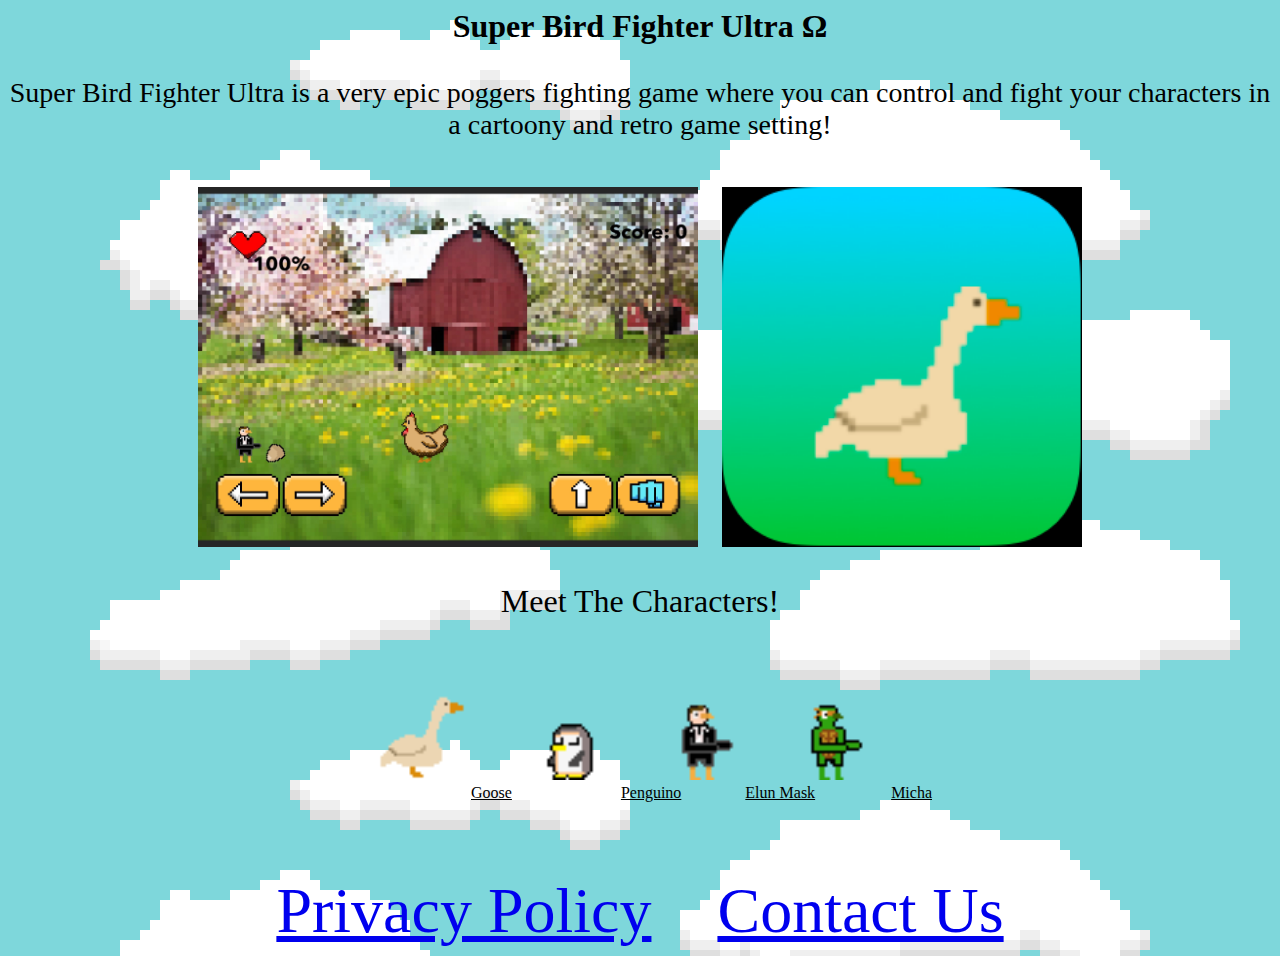
<file: index.html>
<html>
	
	<head>
		
		<title>Super Bird Fighter Ultra</title>
		
        	<link rel="shortcut icon" href="image.png">
		
	</head>
  
  <h1>
    <body style="background-image: url('clounds0.png')">
    <p style="font-family:Comic Sans MS">
      <p style="text-align:center">Super Bird Fighter Ultra Ω</p>

    
  </h1>
  <p style="text-align:center;font-size:175%"> Super Bird Fighter Ultra is a very epic poggers fighting game where you can control and fight your characters in a cartoony and retro game setting! </p> <br>
	  <div style="text-align:center">
	  <img src="ballera.jpg" alt="ScreenShot" class="center" style="width:500px;height:360px;padding-right:20px">
		  
	<img src="image.png" alt="Icon" class="center" style="width:360px;height:360px;">
	  </div>
   <p style="text-align:center;font-size:200%">
     Meet The Characters!
    </p>
	  <div style="text-align:center">
      		<img src="goose_walk_new00.png" alt="Goose" class="center" style="width:128px;height:128px;">
     	 	<img src="penguino.png" alt="Penguino" class="center" style="width:128px;height:128px;">
     	 	<img src="elun mask pisekl-1.png.png" alt="Elun" class="center" style="width:128px;height:128px;">
	 	<img src="micha piskel-1.png.png" alt="Zucc" class="center" style="width:128px;height:128px;">
	  </div>
	  
	  <div style="text-align:left;color:black">
		  <a href="" target="_blank" style="padding-right:105px;padding-left:463px;color:black">Goose</a>
     	 	<a href="" target="_blank" style="padding-right:60px;color:black">Penguino</a>
		  <a href="" target="_blank" style="padding-right:72px;color:black">Elun Mask</a>
		  <a href="" target="_blank" style="color:black">Micha</a>
	  </div>
    <br>
	  <br><br><br>
	
	<div style="text-align:center;font-size:400%">  
	<a href="privacypolicy.html" target="_blank" style="padding-right:50px">Privacy Policy</a>
		<a href="mailto: 64004046@ep-student.org" target="_blank">Contact Us</a>
	  </div>
	  
</body>

    

</html>
</file>
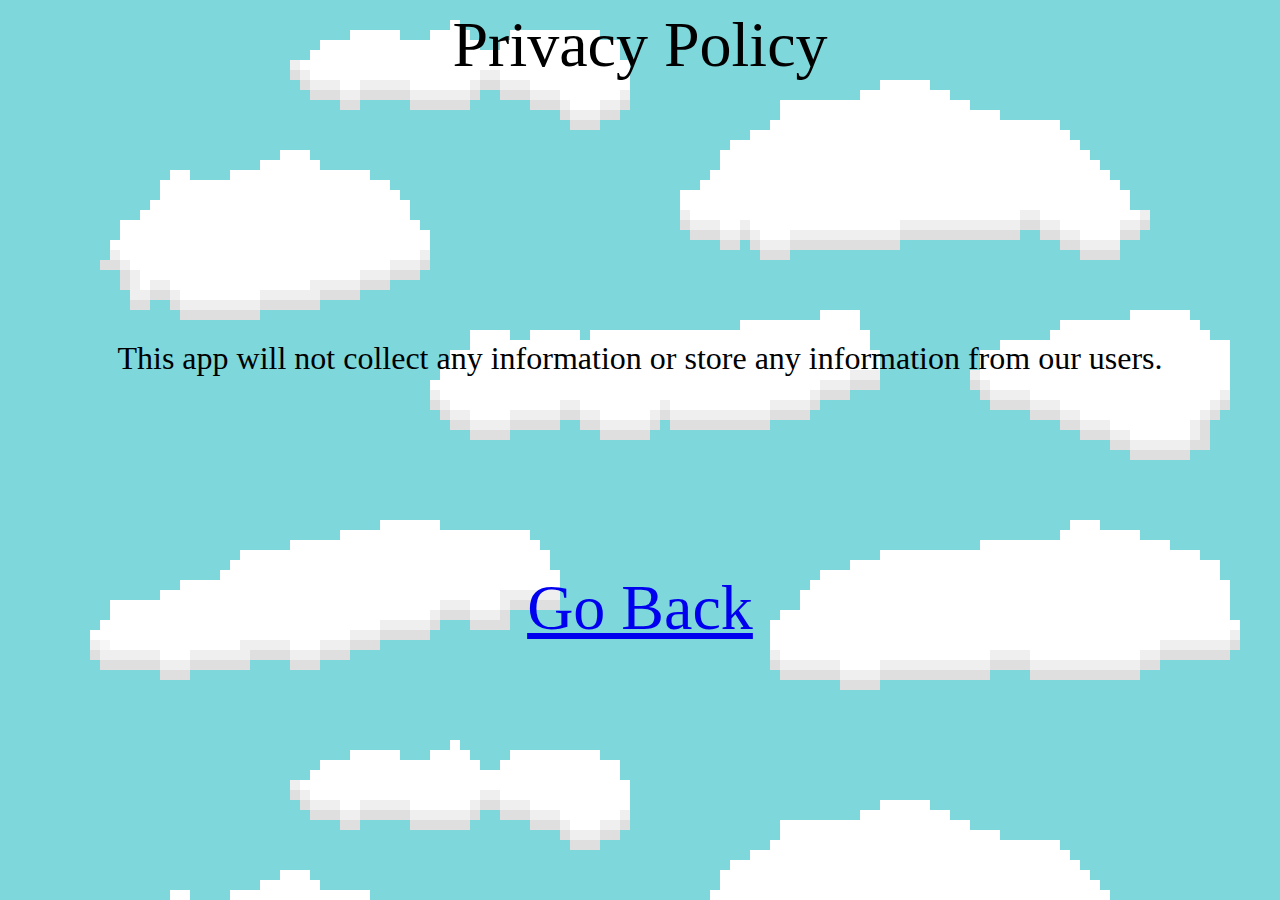
<file: privacypolicy.html>
<html>
  
  <head>
		
		<title>Privacy Policy</title>
		
        	<link rel="shortcut icon" href="image.png">
		
	</head>
  
  <body style="background-image: url('clounds0.png')">

  <div>
  
    <p style="text-align:center;font-size:400%">Privacy Policy</p>
	  
	  <br><br><br><br><br><br><br><br><br>
    
    <p style="text-align:center;font-size:200%">This app will not collect any information or store any information from our users.</p>
  
  </div>
	  
	  <br><br><br><br><br><br><br><br><br>
	  
	  <div style="text-align:center;font-size:400%">  
	<a href="index.html" target="_blank"> Go Back</a>
	  </div>

</html>
</file>
